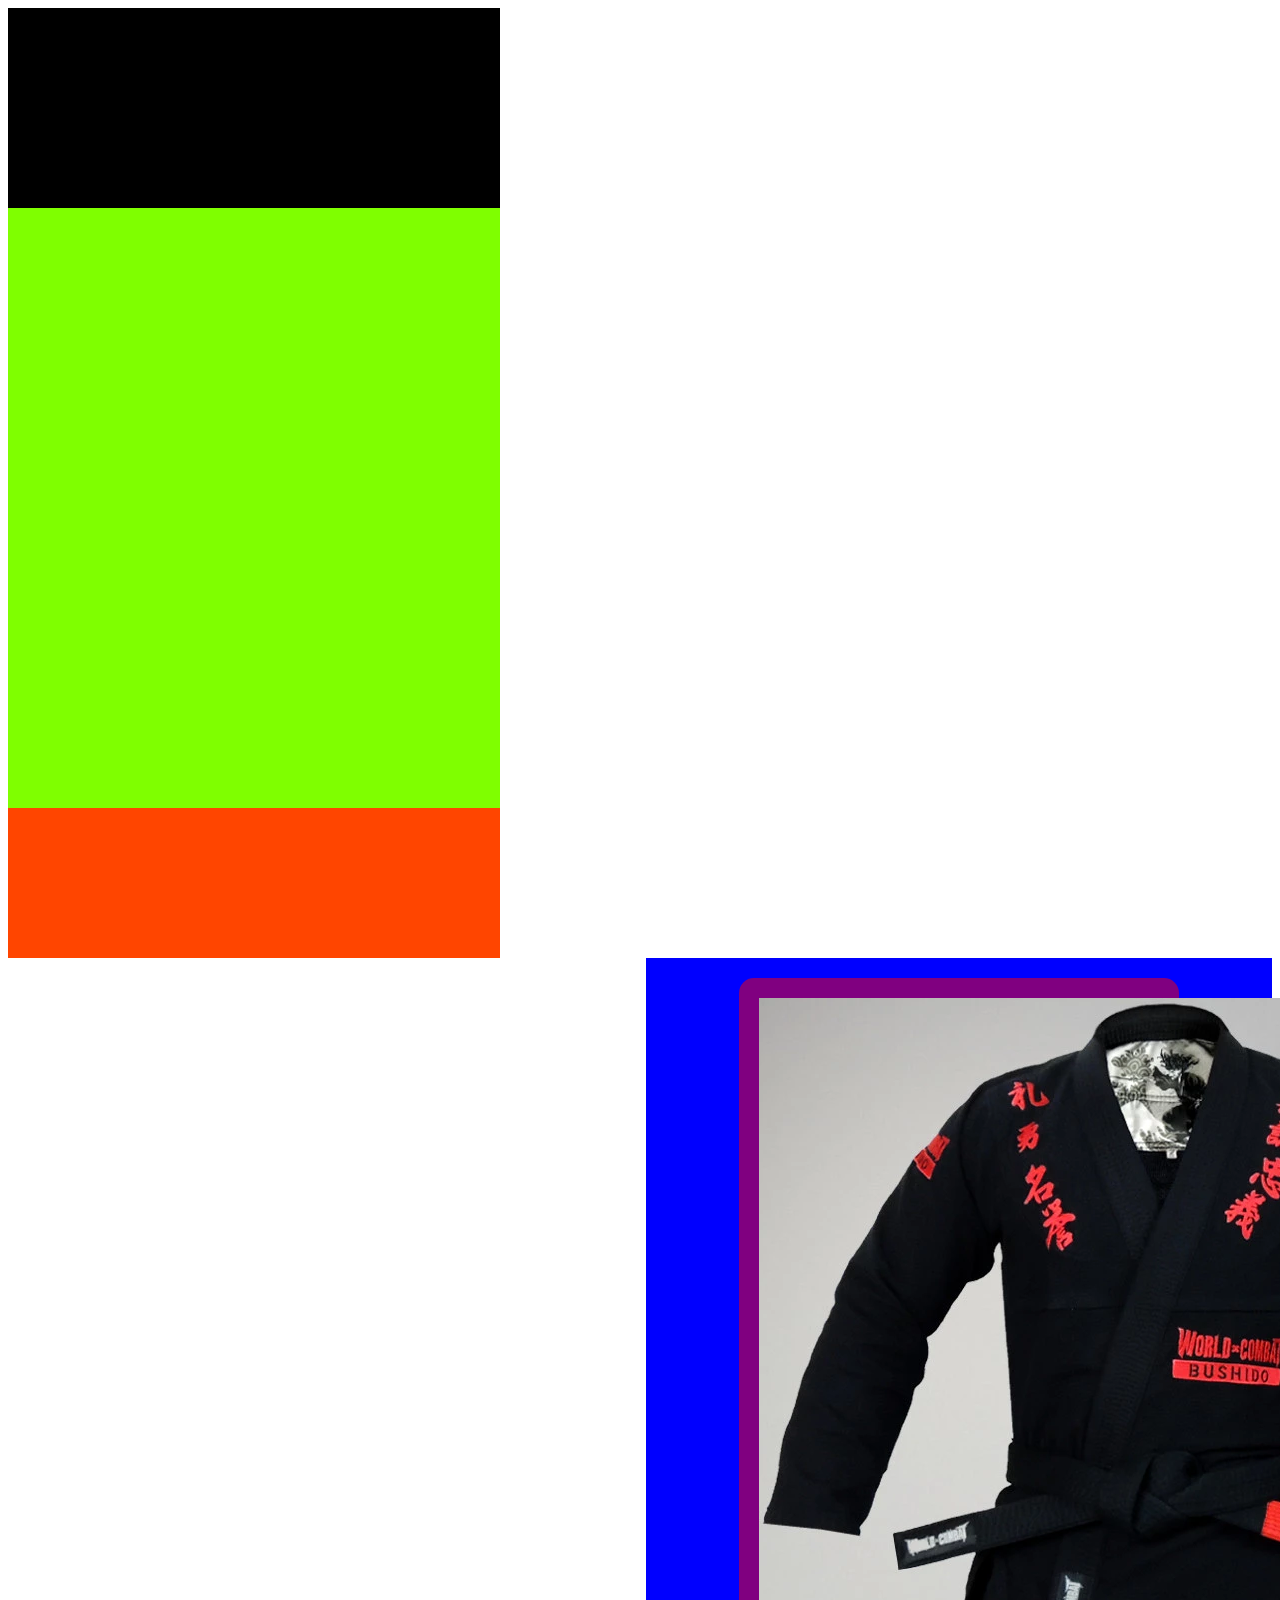
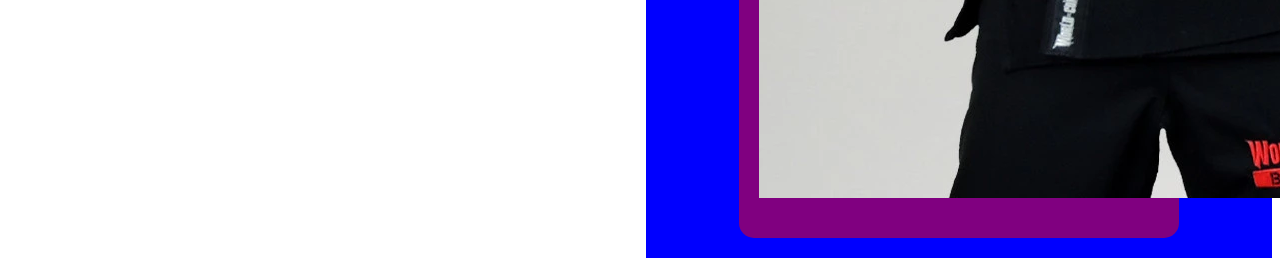
<file: meugridfran/index.html>
<!DOCTYPE html>
<html lang="pt-br">
<head>
    <meta charset="UTF-8">
    <meta name="viewport" content="width=device-width, initial-scale=1.0">
    <title>grid</title>
    <link rel="stylesheet" href="style.css">
</head>
<body>
    <header>

    </header>
    <main>
        <section class="abacaxi">
            <div class="card">
                <img class="kimono" src="imagens/kimono.jpg">
                <p>     </p>
            </div>
        </section>
    </main>
    <aside>

    </aside>
    <footer>

    </footer>
    
</body>
</html>
</file>
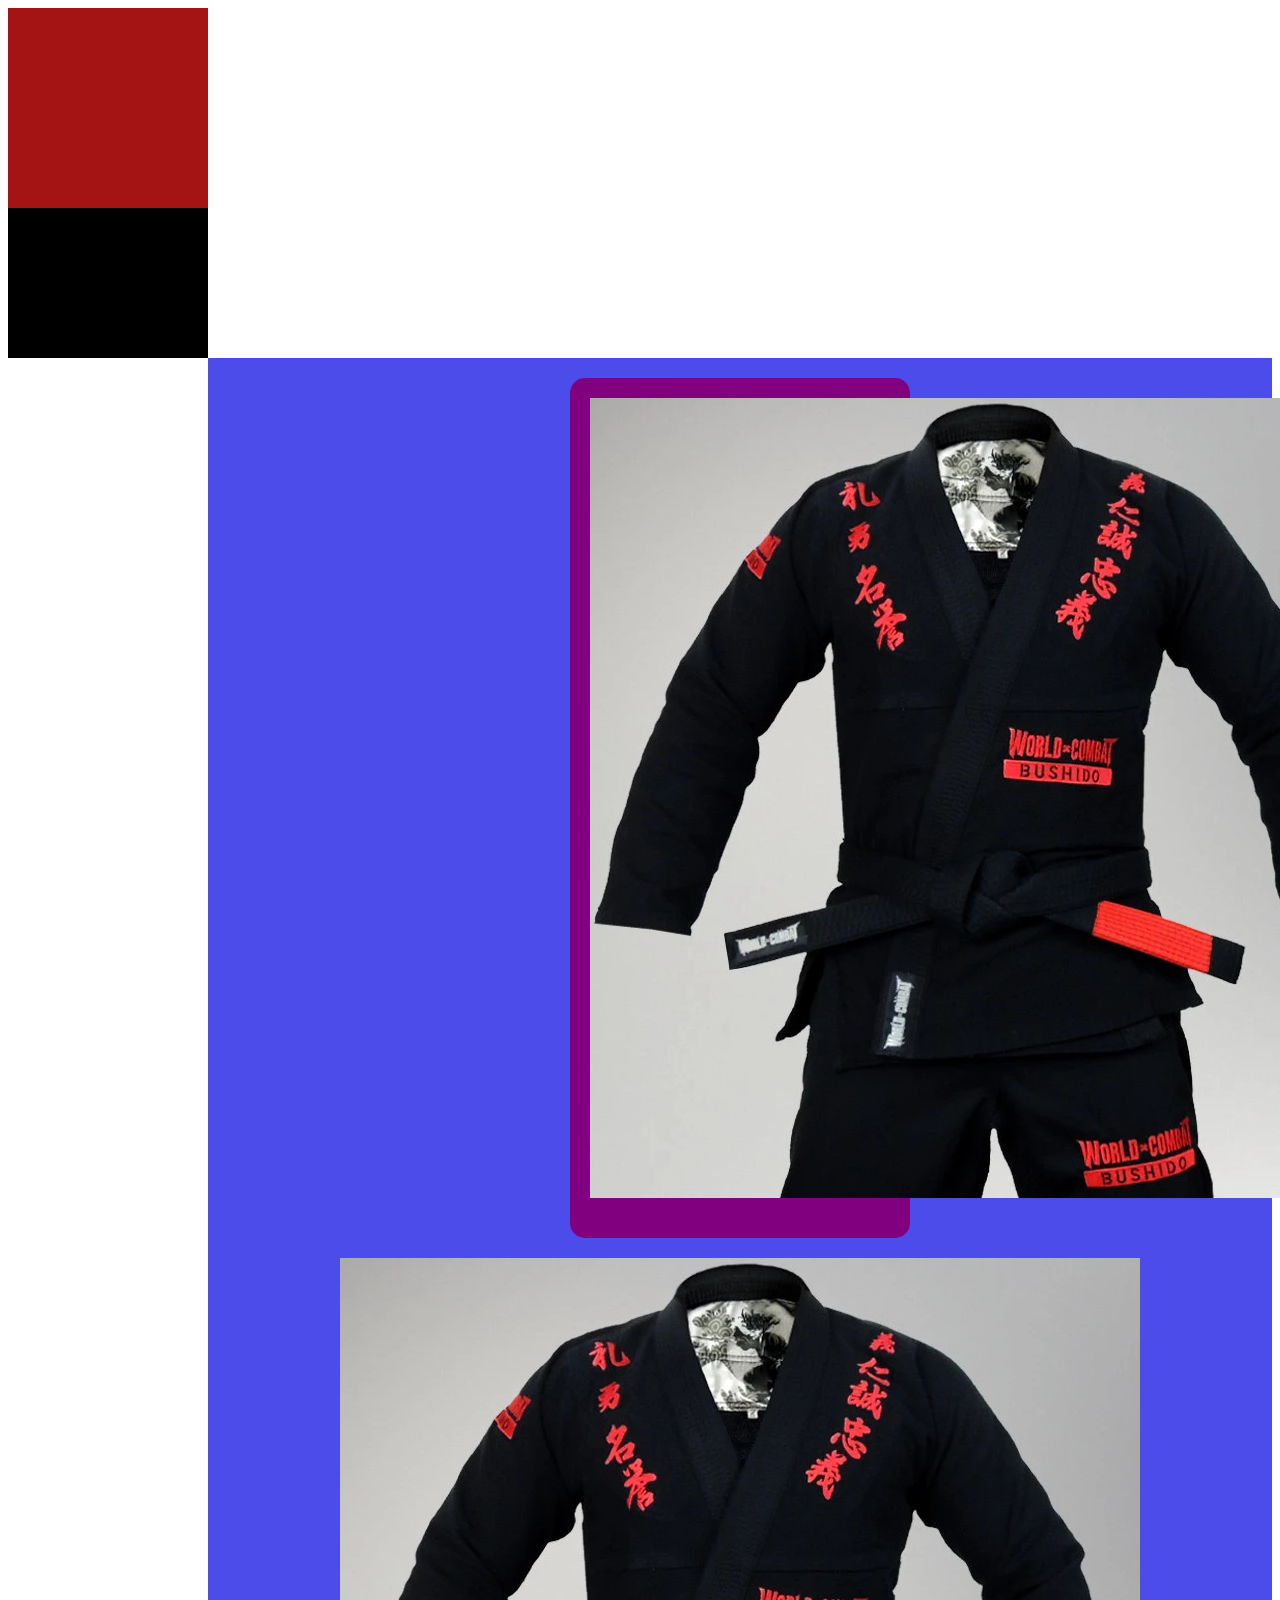
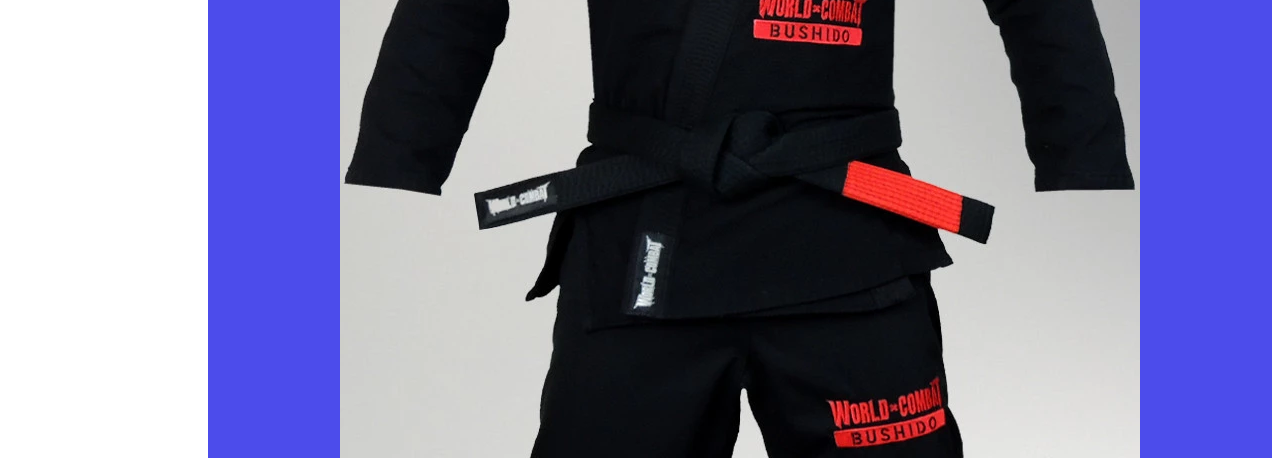
<file: meu-grid-da-fran-main/meugridfran/index.html>
<!DOCTYPE html>
<html lang="pt-br">
<head>
    <meta charset="UTF-8">
    <meta name="viewport" content="width=device-width, initial-scale=1.0">
    <title>grid</title>
    <link rel="stylesheet" href="style.css">
</head>
<body>
    <header>

    </header>
    <main>
        <section class="esportes">
            <div class="card">
                <img class="kimono" src="imagens/kimono.jpg">
                <p></p>
                <p></p>
            </div>
            <div class="esportes">
                <img class="komono" src="imagens/kimono.jpg">
                <p></p>
                <p></p>
            </div>
        </section>
    </main>
    <aside>

    </aside>
    <footer>

    </footer>
    
</body>
</html>
</file>
<file: meugridfran/style.css>
body{
    display:grid;
    grid-template-areas:
    "cabeca cabeca cabeca"
    "braco braco braco"
    "perna perna perna";
    grid-template-rows: 200px 600px 150px;
    grid-template-columns: 200px auto;
}
header{
    background-color: black;
    grid-area: cabeca;
}
main{
    background-color: blue;
    grid-area: corpo;
    height: auto;
}
aside{
    background-color: chartreuse;
    grid-area: braco;

}
footer{
    background-color: orangered;
    grid-area: perna;
}
@media only screen and (max-width: 850px){
body{
    display: grid;
    grid-template-areas:
    "cabeca cabeca"
    "braco corpo"
    "perna perna";
    grid-template-rows: 200px 50px 2300px 250px;
    grid-template-columns: 850px;

}
}
.abacaxi{
    display: flex;
    flex-wrap: wrap;
    justify-content: center;
    align-items: center;
}
.card{
    border-color: salmon;
    background-color: purple;
    width: 400px;
    padding: 20px;
    text-align: center;
    border-radius: 15px;
    margin: 20px;
}
.
</file>
<file: meu-grid-da-fran-main/meugridfran/style.css>
body{
    display:grid;
    grid-template-areas:
    "cabeca cabeca cabeca"
    "braco braco braco"
    "perna perna perna";
    grid-template-rows: 200px auto 150px;
    grid-template-columns: 200px auto;
}
header{
    background-color: rgb(165, 20, 20);
    grid-area: cabeca;
}
main{
    background-color: rgb(76, 76, 235);
    grid-area: corpo;
    height: auto;
}
aside{
    background-color: rgb(132, 212, 51);
    grid-area: braco;

}
footer{
    background-color: rgb(0, 0, 0);
    grid-area: perna;
}
@media only screen and (max-width: 850px){
body{
    display: grid;
    grid-template-areas:
    "cabeca cabeca"
    "braco corpo"
    "perna perna";
    grid-template-rows: 200px 50px 2300px 250px;
    grid-template-columns: 850px;

}
}
.esportes{
    display: flex;
    flex-wrap: wrap;
    justify-content: center;
    align-items: center;
}
.card{
    border-color: salmon;
    background-color: purple;
    width: 300px;
    padding: 20px;
    text-align: center;
    border-radius: 15px;
    margin: 20px;

}
@media only screen and (max-width:550px){
  body{
    display: grid;
    grid-template-areas:
    "cabeca"
    "corpo" 
    "perna";
    grid-template-rows: 150px auto 150px;
    grid-template-columns: 500px auto;
  }
}
</file>
